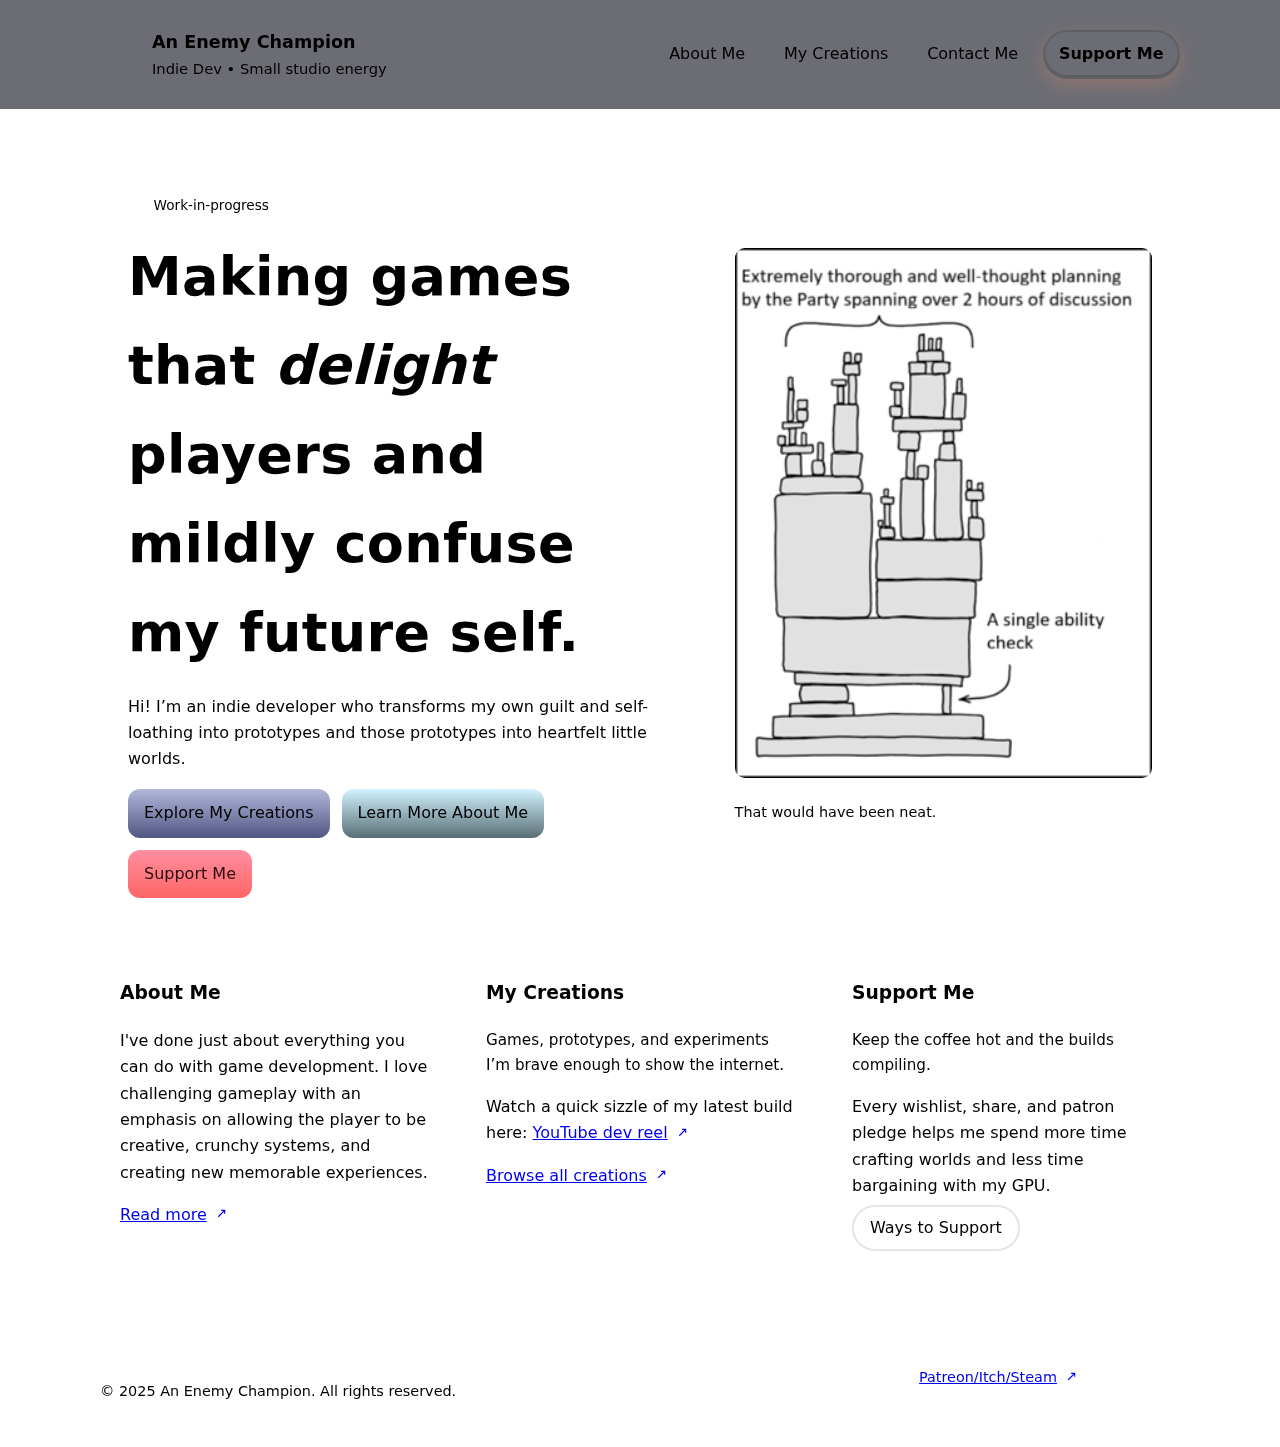
<file: index.html>
<!-- ========================= -->
<!-- FILE: index.html (Home)   -->
<!-- ========================= -->
<!doctype html>
<html lang="en">
<head>
  <meta charset="utf-8" />
  <meta name="viewport" content="width=device-width, initial-scale=1" />
  <title>An Enemy Champion — Indie Dev Portfolio</title>
  <link rel="stylesheet" href="styles.css" />
  <meta name="description" content="Playful, professional indie game developer. I make tiny worlds and large mistakes (lovingly)." />
</head>
<body>
  <header class="site-header">
    <div class="container navwrap">
      <a class="brand" href="index.html" aria-label="An Enemy Champion home">
        <div class="logo" aria-hidden="true"></div>
        <div>
          <div class="site-title">An Enemy Champion</div>
          <div class="site-tagline">Indie Dev • Small studio energy</div>
        </div>
      </a>
      <nav class="nav" aria-label="Primary">
        <a href="about.html">About Me</a>
        <a href="creations.html">My Creations</a>
        <a href="contact.html">Contact Me</a>
        <a class="btn-support" href="support.html">Support Me</a>
      </nav>
    </div>
  </header>

  <main class="container entry-content">
    <section class="hero mt3">
      <div class="card">
        <span class="badge"><span class="dot"></span> Work‑in‑progress</span>
        <h1>Making games that <em>delight</em> players and mildly confuse my future self.</h1>
        <p class="lede">Hi! I’m an indie developer who transforms my own guilt and self-loathing into prototypes and those prototypes into heartfelt little worlds.</p>
        <div class="cta-row mt2">
          <a class="btn btn-primary" href="creations.html" >Explore My Creations</a>
          <a class="btn" href="about.html">Learn More About Me</a>
          <a class="btn btn-support link-itch" href="support.html">Support Me</a>
        </div>
      </div>
      <div class="card">
        <div class="wp-block-image alignwide">
          <img src="assets/PartyPlanning.png" alt="One ability check can screw over hours of planning" />
        </div>
        <p class="small">That would have been neat.</p>
      </div>
    </section>

    <!-- Home previews (no Contact preview per request) -->
    <section class="mt4">
      <div class="grid cols-3">
        <article class="card">
          <h3>About Me</h3>
          <p class="meta"></p>
          <p>I've done just about everything you can do with game development. I love challenging gameplay with an emphasis on allowing the player to be creative, crunchy systems, and creating new memorable experiences.
          </p>
          <a class="external" href="about.html">Read more
            <svg xmlns="http://www.w3.org/2000/svg" viewBox="0 0 24 24" fill="currentColor" aria-hidden="true"><path d="M14 3h7v7h-2V6.41l-9.29 9.3-1.42-1.42 9.3-9.29H14V3z"/></svg>
          </a>
        </article>

        <article class="card">
          <h3>My Creations</h3>
          <p class="meta">Games, prototypes, and experiments I’m brave enough to show the internet.</p>
          <p>Watch a quick sizzle of my latest build here:
            <a href="https://www.youtube.com/watch?v=dQw4w9WgXcQ" target="_blank" rel="noopener" class="external">YouTube dev reel
            <svg xmlns="http://www.w3.org/2000/svg" viewBox="0 0 24 24" fill="currentColor"><path d="M14 3h7v7h-2V6.41l-9.29 9.3-1.42-1.42 9.3-9.29H14V3z"/></svg></a>
          </p>
          <a class="external" href="creations.html">Browse all creations
            <svg xmlns="http://www.w3.org/2000/svg" viewBox="0 0 24 24" fill="currentColor"><path d="M14 3h7v7h-2V6.41l-9.29 9.3-1.42-1.42 9.3-9.29H14V3z"/></svg>
          </a>
        </article>

        <article class="card">
          <h3>Support Me</h3>
          <p class="meta">Keep the coffee hot and the builds compiling.</p>
          <p>Every wishlist, share, and patron pledge helps me spend more time crafting worlds and less time bargaining with my GPU.</p>
          <a class="wp-block-button__link" href="support.html">Ways to Support</a>
        </article>
      </div>
    </section>
  </main>

  <footer class="site-footer">
    <div class="container grid cols-3">
      <div>
        <p class="small">© <span id="year">2025</span> An Enemy Champion. All rights reserved.</p>
      </div>
      <div>
      </div>
      <div class="small">
        <a href="support.html" class="external">Patreon/Itch/Steam
          <svg xmlns="http://www.w3.org/2000/svg" viewBox="0 0 24 24" fill="currentColor"><path d="M14 3h7v7h-2V6.41l-9.29 9.3-1.42-1.42 9.3-9.29H14V3z"/></svg>
        </a>
      </div>
    </div>
  </footer>
  <script src="script.js" defer></script>
</body>
</html>
</file>
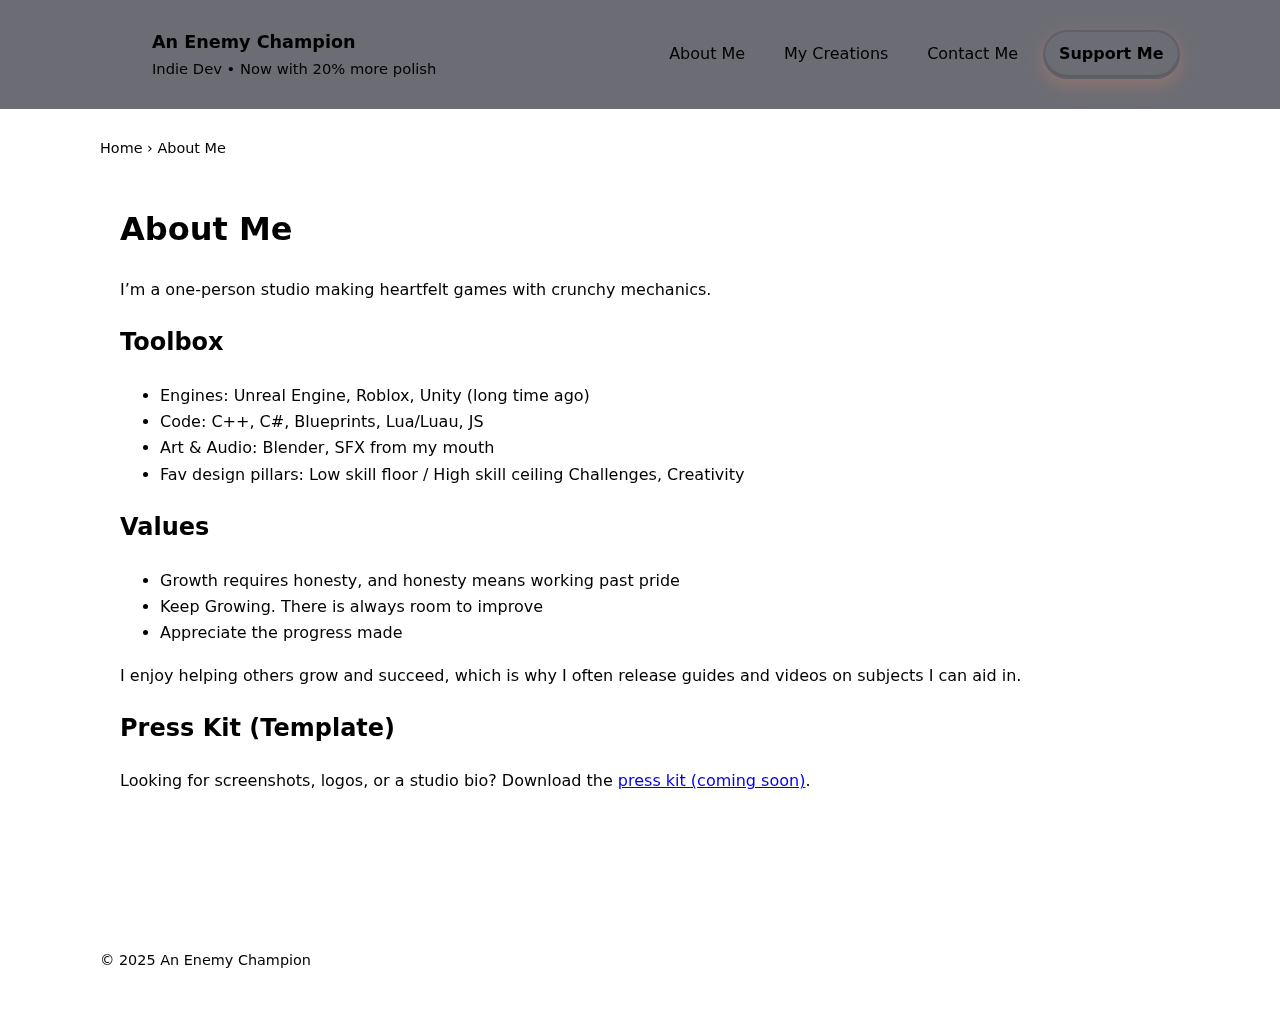
<file: about.html>
<!-- ========================= -->
<!-- FILE: about.html          -->
<!-- ========================= -->
<!doctype html>
<html lang="en">
<head>
  <meta charset="utf-8" />
  <meta name="viewport" content="width=device-width, initial-scale=1" />
  <title>About Me — An Enemy Champion</title>
  <link rel="stylesheet" href="styles.css" />
</head>
<body>
<header class="site-header">
  <div class="container navwrap">
    <a class="brand" href="index.html"><div class="logo"></div><div><div class="site-title">An Enemy Champion</div><div class="site-tagline">Indie Dev • Now with 20% more polish</div></div></a>
    <nav class="nav" aria-label="Primary">
      <a href="about.html" aria-current="page">About Me</a>
      <a href="creations.html">My Creations</a>
      <a href="contact.html">Contact Me</a>
      <a class="btn-support" href="support.html">Support Me</a>
    </nav>
  </div>
</header>
<main class="container entry-content">
  <nav class="breadcrumbs">Home › About Me</nav>
  <article class="card">
    <h1>About Me</h1>
    <p class="lede">I’m a one‑person studio making heartfelt games with crunchy mechanics.</p>
    <h2>Toolbox</h2>
    <ul>
      <li>Engines: Unreal Engine, Roblox, Unity (long time ago)</li>
      <li>Code: C++, C#, Blueprints, Lua/Luau, JS</li>
      <li>Art & Audio: Blender, SFX from my mouth</li>
      <li>Fav design pillars: Low skill floor / High skill ceiling Challenges, Creativity</li>
    </ul>

    <h2>Values</h2>
    <ul>
      <li>Growth requires honesty, and honesty means working past pride</li>
	  <li>Keep Growing. There is always room to improve</li>
	  <li>Appreciate the progress made</li>
    </ul>
	
	I enjoy helping others grow and succeed, which is why I often release guides and videos on subjects I can aid in.

    <h2>Press Kit (Template)</h2>
    <p>Looking for screenshots, logos, or a studio bio? Download the <a href="#" aria-disabled="true">press kit (coming soon)</a>.</p>
  </article>
</main>
<footer class="site-footer"><div class="container"><p class="small">© 2025 An Enemy Champion</p></div></footer>
<script src="script.js" defer></script>
</body>
</html>
</file>
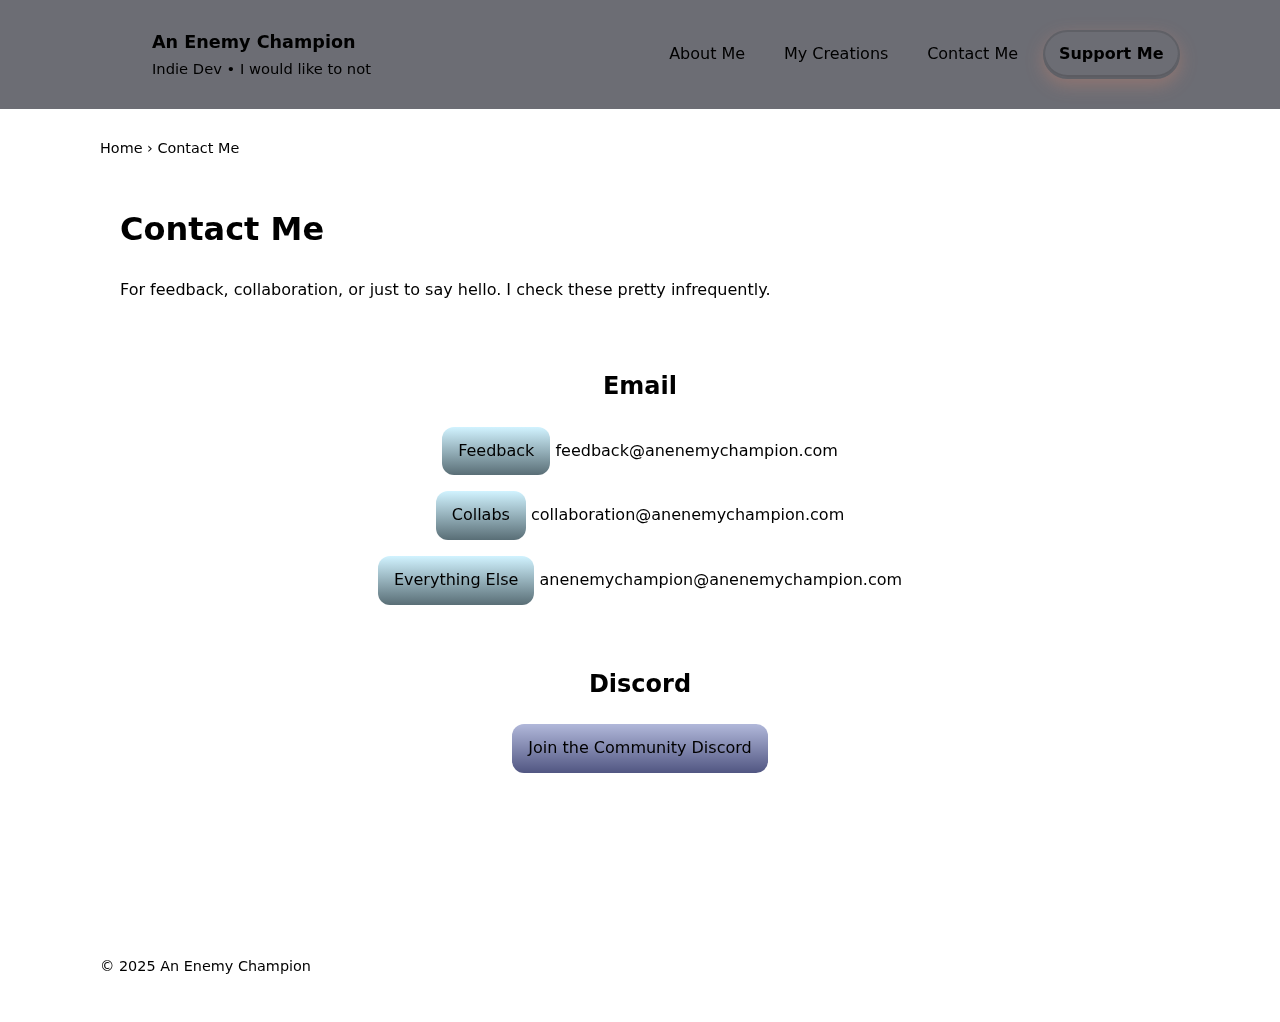
<file: contact.html>
<!-- ========================= -->
<!-- FILE: contact.html        -->
<!-- ========================= -->
<!doctype html>
<html lang="en">
<head>
  <meta charset="utf-8" />
  <meta name="viewport" content="width=device-width, initial-scale=1" />
  <title>Contact Me — An Enemy Champion</title>
  <link rel="stylesheet" href="styles.css" />
</head>
<body>
<header class="site-header">
  <div class="container navwrap">
    <a class="brand" href="index.html"><div class="logo"></div><div><div class="site-title">An Enemy Champion</div><div class="site-tagline">Indie Dev • I would like to not</div></div></a>
    <nav class="nav" aria-label="Primary">
      <a href="about.html">About Me</a>
      <a href="creations.html">My Creations</a>
      <a href="contact.html" aria-current="page">Contact Me</a>
      <a class="btn-support" href="support.html">Support Me</a>
    </nav>
  </div>
</header>
<main class="container entry-content">
  <nav class="breadcrumbs">Home › Contact Me</nav>
  <article class="card">
    <h1>Contact Me</h1>
		<p class="lede">For feedback, collaboration, or just to say hello. I check these pretty infrequently.</p>


		<section class="contact-block" style="display:grid; gap:24px; padding:28px; background:rgba(255,255,255,.04); border:1px solid var(--outline); border-radius:var(--radius); text-align:center;">
		<div>
		<h2>Email</h2>
		<p><a href="mailto:feedback@anenemychampion.com" class="btn">Feedback</a> feedback@anenemychampion.com</p>
		<p><a href="mailto:collaboration@anenemychampion.com" class="btn">Collabs</a> collaboration@anenemychampion.com</p>
		<p><a href="mailto:anenemychampion@anenemychampion.com" class="btn">Everything Else</a> anenemychampion@anenemychampion.com</p>
		</div>
		<div>
		<h2>Discord</h2>
		<p><a href="https://discord.com/invite/Qd6X36aYuJ" target="_blank" rel="noopener" class="btn btn-primary">Join the Community Discord</a></p>
		</div>
		</section>
    </form>
  </article>
</main>
<footer class="site-footer"><div class="container"><p class="small">© 2025 An Enemy Champion</p></div></footer>
<script src="script.js" defer></script>
</body>
</html>
</file>
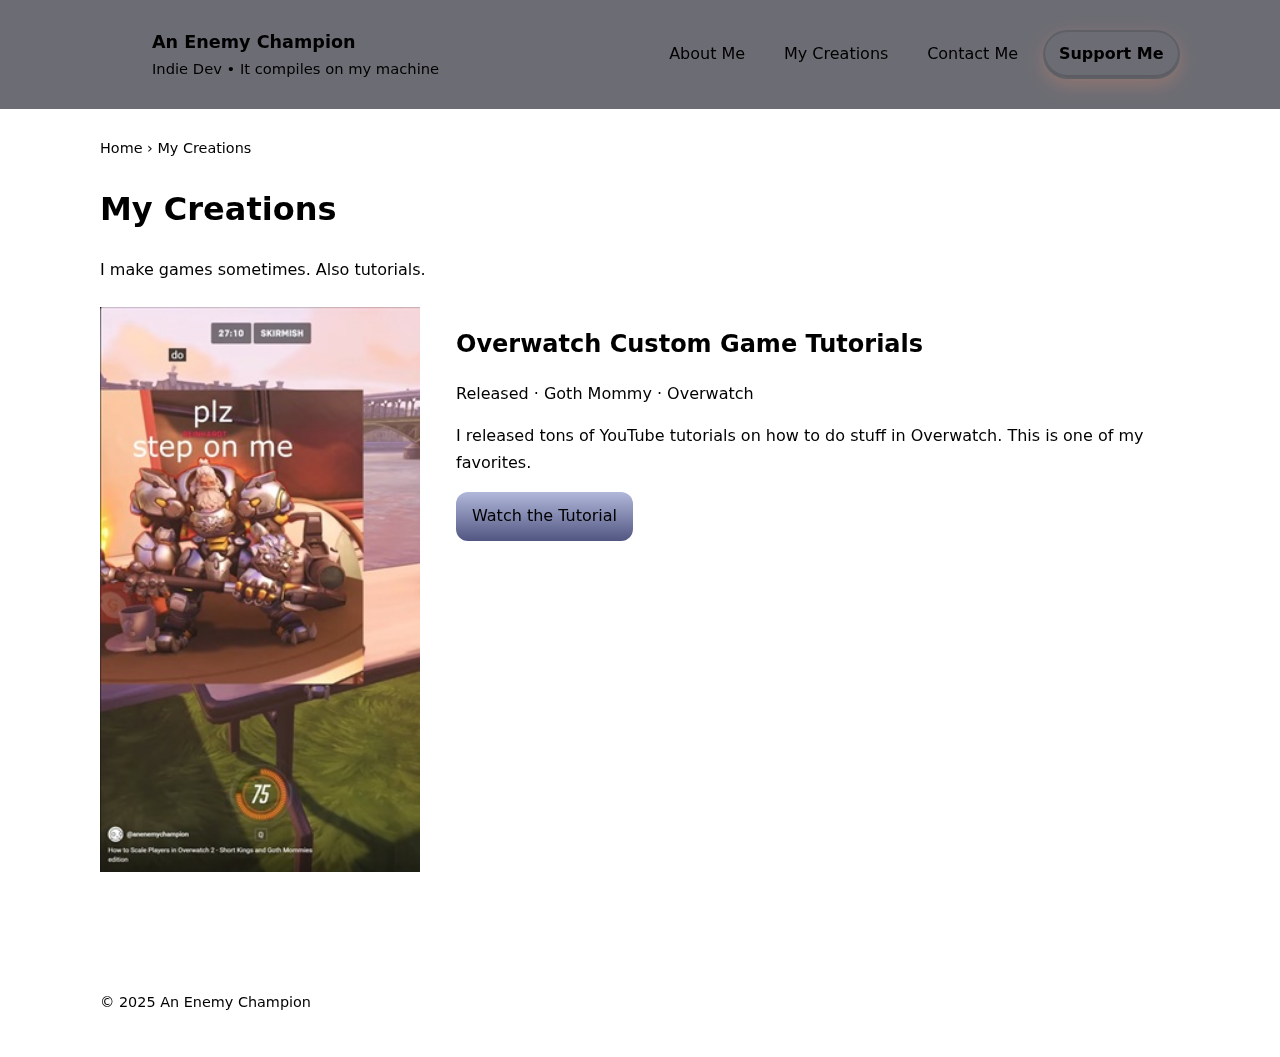
<file: creations.html>
<!-- ========================= -->
<!-- FILE: creations.html      -->
<!-- ========================= -->
<!doctype html>
<html lang="en">
<head>
  <meta charset="utf-8" />
  <meta name="viewport" content="width=device-width, initial-scale=1" />
  <title>My Creations — An Enemy Champion</title>
  <link rel="stylesheet" href="styles.css" />
</head>
<body>
<header class="site-header">
  <div class="container navwrap">
    <a class="brand" href="index.html"><div class="logo"></div><div><div class="site-title">An Enemy Champion</div><div class="site-tagline">Indie Dev • It compiles on my machine</div></div></a>
    <nav class="nav" aria-label="Primary">
      <a href="about.html">About Me</a>
      <a href="creations.html" aria-current="page">My Creations</a>
      <a href="contact.html">Contact Me</a>
      <a class="btn-support" href="support.html">Support Me</a>
    </nav>
  </div>
</header>
<main class="container entry-content">
  <nav class="breadcrumbs">Home › My Creations</nav>
  <h1>My Creations</h1>
  <p class="lede">I make games sometimes. Also tutorials.</p>

  <div class="creations-list mt3">
    <!-- Creation Item Template -->
    <!--
    <section class="creation">
      <div class="thumb"><img src="assets/REPLACE.jpg" alt="Screenshot for TITLE" /></div>
      <div class="body">
        <h2 class="m0">TITLE</h2>
        <p class="meta">STATUS · GENRE · ENGINE</p>
        <p>One‑sentence hook that makes people say “oh neat,” followed by a short paragraph with the fantasy and core loop.</p>
        <div class="actions">
          <a class="btn link-itch" href="https://REPLACE.itch.io/PROJECT" target="_blank" rel="noopener">Play on itch.io</a>
          <a class="btn link-steam" href="#" aria-disabled="true" title="Steam page coming soon">Wishlist on Steam (soon)</a>
          <a class="btn" href="https://example.com" target="_blank" rel="noopener">Website</a>
        </div>
      </div>
    </section>
    -->

    <!-- Example 1
    <section class="creation">
      <div class="thumb"><img src="assets/creature-courier.jpg" alt="A cozy night scene of a tiny courier creature crossing glowing mushrooms" /></div>
      <div class="body">
        <h2 class="m0">Creature Courier</h2>
        <p class="meta">In Development · Cozy Adventure · Unreal Engine</p>
        <p>Deliver whimsical packages across bioluminescent forests while balancing stamina, weather, and social favors. Think <em>Death Stranding</em> but you’re small, cute, and not chronically stressed.</p>
        <div class="actions">
          <a class="btn link-itch" href="#" aria-disabled="true">itch.io (soon)</a>
          <a class="btn link-steam" href="#" aria-disabled="true">Steam (wishlist template)</a>
        </div>
      </div>
    </section>
	-->

    <!-- Example 2 with video -->
    <section class="creation">
      <div class="thumb">
        <img src="assets/plzStepOnMe.jpg" alt="An image of an Overwatch custom game" />
      </div>
      <div class="body">
        <h2 class="m0">Overwatch Custom Game Tutorials</h2>
        <p class="meta">Released · Goth Mommy · Overwatch</p>
        <p>I released tons of YouTube tutorials on how to do stuff in Overwatch. This is one of my favorites.</p>
        <div class="actions">
          <a class="btn btn-primary" href="https://www.youtube.com/shorts/5W8v3y25E84" target="_blank" rel="noopener">Watch the Tutorial</a>
        </div>
      </div>
    </section>

    <!-- Example 3 (template heavy)
    <section class="creation">
      <div class="thumb"><img src="assets/placeholder.jpg" alt="Placeholder artwork" /></div>
      <div class="body">
        <h2 class="m0">Project: Untitled Frog RPG</h2>
        <p class="meta">Pitch · Turn‑based Tactics · Custom Engine</p>
        <p>Command a squad of valiant amphibians. Every ribbit counts. Systems‑first design with rich status effects and terrain interplay.</p>
        <div class="actions">
          <a class="btn" href="#" aria-disabled="true">Design Doc (private)</a>
          <a class="btn link-itch" href="#" aria-disabled="true">itch.io (future)</a>
          <a class="btn link-steam" href="#" aria-disabled="true">Steam (future)</a>
        </div>
      </div>
    </section>
	 -->
  </div>
</main>
<footer class="site-footer"><div class="container"><p class="small">© 2025 An Enemy Champion</p></div></footer>
<script src="script.js" defer></script>
</body>
</html>
</file>
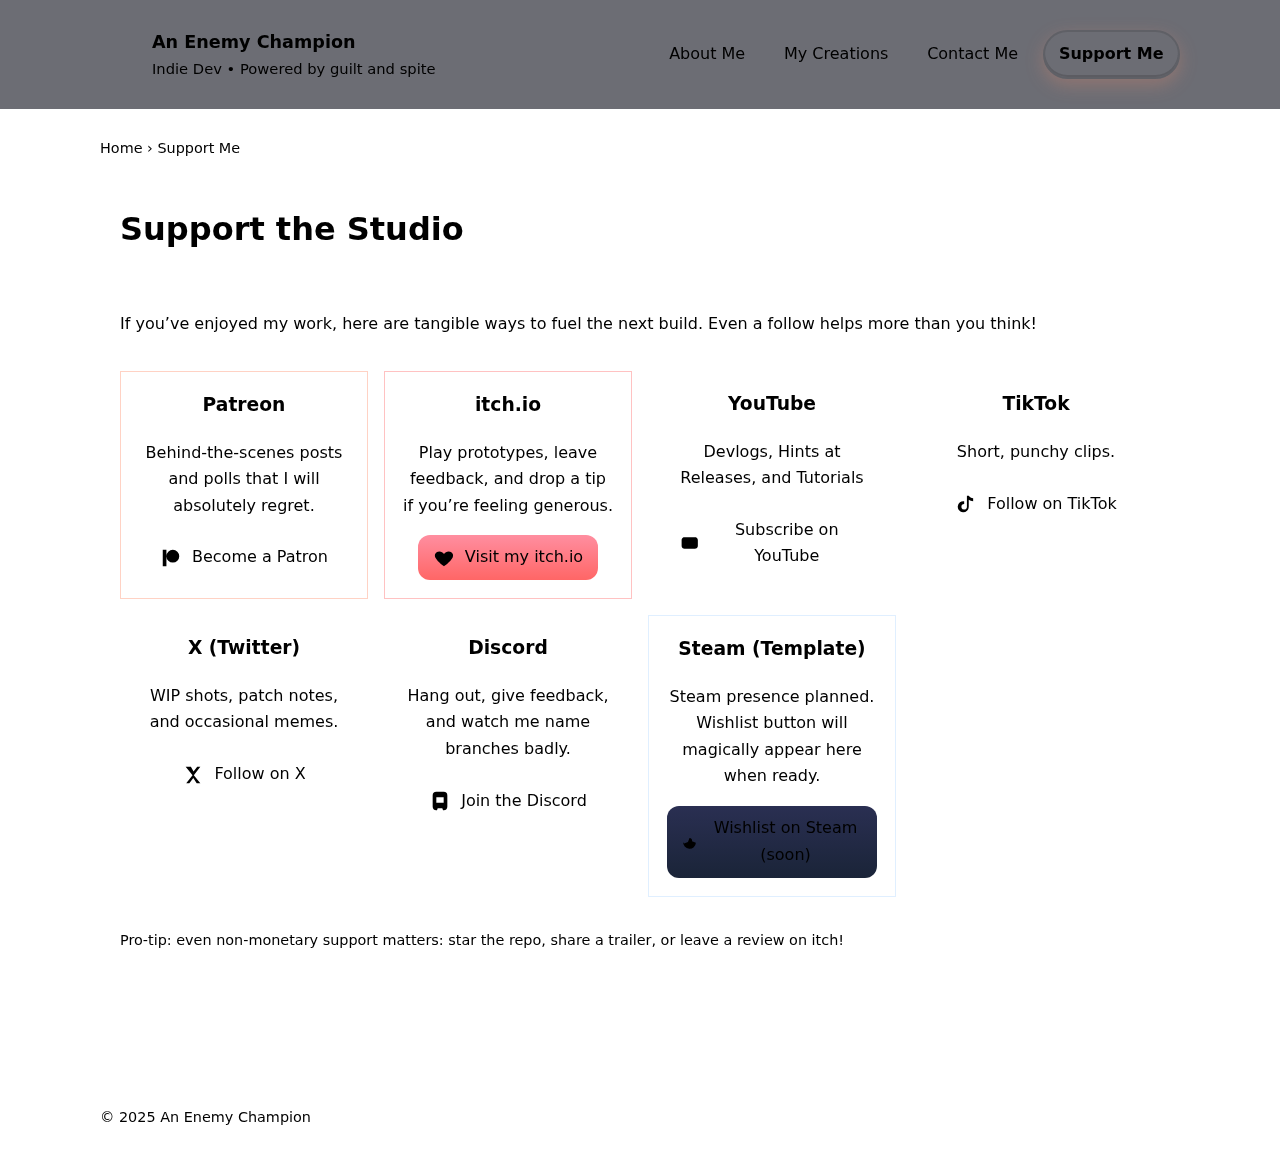
<file: support.html>
<!-- ========================= -->
<!-- FILE: support.html        -->
<!-- ========================= -->
<!doctype html>
<html lang="en">
<head>
  <meta charset="utf-8" />
  <meta name="viewport" content="width=device-width, initial-scale=1" />
  <title>Support Me — An Enemy Champion</title>
  <link rel="stylesheet" href="styles.css" />
</head>
<body>
<header class="site-header">
  <div class="container navwrap">
    <a class="brand" href="index.html"><div class="logo"></div><div><div class="site-title">An Enemy Champion</div><div class="site-tagline">Indie Dev • Powered by guilt and spite</div></div></a>
    <nav class="nav" aria-label="Primary">
      <a href="about.html">About Me</a>
      <a href="creations.html">My Creations</a>
      <a href="contact.html">Contact Me</a>
      <a class="btn-support" href="support.html" aria-current="page">Support Me</a>
    </nav>
  </div>
</header>
<main class="container entry-content">
  <nav class="breadcrumbs">Home › Support Me</nav>

  <section class="card support-hero">
    <h1>Support the Studio</h1>
    <p class="lede">If you’ve enjoyed my work, here are tangible ways to fuel the next build. Even a follow helps more than you think!</p>
    <div class="support-tiles">
      <article class="tile patreon">
        <h3>Patreon</h3>
        <p>Behind‑the‑scenes posts and polls that I will absolutely regret.</p>
        <a href="#" aria-disabled="true"> <!-- replace with your Patreon link -->
          <!-- Patreon icon -->
          <svg viewBox="0 0 24 24" fill="currentColor" aria-hidden="true"><path d="M3 3h4v18H3V3zm11 0a7 7 0 110 14 7 7 0 010-14z"/></svg>
          Become a Patron
        </a>
      </article>

      <article class="tile itchio">
        <h3>itch.io</h3>
        <p>Play prototypes, leave feedback, and drop a tip if you’re feeling generous.</p>
        <a class="link-itch" href="https://anenemychampion.itch.io/" aria-disabled="true"> <!-- replace with itch profile -->
          <!-- Itch heart-ish icon -->
          <svg viewBox="0 0 24 24" fill="currentColor" aria-hidden="true"><path d="M12 21s-6.716-4.62-9.33-9.33C.93 8.34 3.24 5 6.77 5 9.14 5 10.8 6.23 12 7.56 13.2 6.23 14.86 5 17.23 5c3.53 0 5.84 3.34 4.1 6.67C18.716 16.38 12 21 12 21z"/></svg>
          Visit my itch.io
        </a>
      </article>

      <article class="tile">
        <h3>YouTube</h3>
        <p>Devlogs, Hints at Releases, and Tutorials</p>
        <a href="https://www.youtube.com/@anenemychampion" aria-disabled="true">
          <svg viewBox="0 0 24 24" fill="currentColor" aria-hidden="true"><path d="M10 15l5.19-3L10 9v6zm12-6.5s0-3.5-3.5-3.5H5.5C2 5 2 8.5 2 8.5V15.5S2 19 5.5 19h13c3.5 0 3.5-3.5 3.5-3.5V8.5z"/></svg>
          Subscribe on YouTube
        </a>
      </article>

      <article class="tile">
        <h3>TikTok</h3>
        <p>Short, punchy clips.</p>
        <a href="https://www.tiktok.com/@anenemychampion" aria-disabled="true">
          <svg viewBox="0 0 24 24" fill="currentColor" aria-hidden="true"><path d="M15 3c1.2 1.6 2.8 2.6 4.8 2.7V9c-1.8 0-3.5-.6-4.8-1.6V15a6 6 0 11-5-5.9V12a3 3 0 103 3V3z"/></svg>
          Follow on TikTok
        </a>
      </article>

      <article class="tile">
        <h3>X (Twitter)</h3>
        <p>WIP shots, patch notes, and occasional memes.</p>
        <a href="https://x.com/AnEnemyChampion" aria-disabled="true">
          <svg viewBox="0 0 24 24" fill="currentColor" aria-hidden="true"><path d="M4 3l7.5 9.3L4.6 21H8l4.3-5.7L16 21h4l-7.1-8.8L20 3h-3.4l-4 5.3L9.7 3H4z"/></svg>
          Follow on X
        </a>
      </article>

      <article class="tile">
        <h3>Discord</h3>
        <p>Hang out, give feedback, and watch me name branches badly.</p>
        <a href="https://discord.com/invite/Qd6X36aYuJ" aria-disabled="true">
          <svg viewBox="0 0 24 24" fill="currentColor" aria-hidden="true"><path d="M20 6a4 4 0 00-4-4H8a4 4 0 00-4 4v12a4 4 0 004 4h.7l.8-2h5l.8 2h.7a4 4 0 004-4V6zM8 8h8v6H8V8z"/></svg>
          Join the Discord
        </a>
      </article>

      <article class="tile steam">
        <h3>Steam (Template)</h3>
        <p>Steam presence planned. Wishlist button will magically appear here when ready.</p>
        <a class="link-steam" href="#" aria-disabled="true">
          <svg viewBox="0 0 24 24" fill="currentColor" aria-hidden="true"><path d="M3 12a9 9 0 1017.99 1.03l-5.43-2.18A3.5 3.5 0 0012 6.5L9.82 12l-5.5 2A9 9 0 013 12z"/></svg>
          Wishlist on Steam (soon)
        </a>
      </article>
    </div>

    <p class="small">Pro‑tip: even non‑monetary support matters: star the repo, share a trailer, or leave a review on itch!</p>
  </section>
</main>
<footer class="site-footer"><div class="container"><p class="small">© 2025 An Enemy Champion</p></div></footer>
<script src="script.js" defer></script>
</body>
</html>
</file>
<file: styles.css>
﻿<!--

FILE: styles.css -->
/* =Theme Name: Pocket Lint (Indie) — WordPress‑ish
   Description: Playful, professional, inspirational & silly (self‑deprecating)
   Author: You
   Version: 1.0.0
==================================================== */
:root {
    --bg: #0f1221;
    --card: #171b2f;
    --ink: #e8ecff;
    --muted: #b8c0ff;
    --accent: #ff8f6b; /* salmon‑orange */
    --accent-ink: #351e17;
    --outline: rgba(255,255,255,0.18);
    --link: #a7d1ff;
    --link-hover: #d9ebff;
    --success: #57d39f;
    --warn: #ffd875;
    --shadow: 0 12px 30px rgba(0,0,0,0.35);
    --radius: 14px;
	--textonblue: #F1F0EA;
}

/* WordPress‑y typography & spacing */
html {
    scroll-behavior: smooth
}

body {
    margin: 0;
    font: 16px/1.65 system-ui, -apple-system, Segoe UI, Roboto, Ubuntu, Cantarell, "Helvetica Neue", Arial;
    color: var(--ink);
    background: radial-gradient(1200px 800px at 10% 0%, #131735 0%, var(--bg) 50%) fixed;
}

.container {
    max-width: 1080px;
    margin: 0 auto;
    padding: clamp(16px, 3vw, 28px)
}

.site-header {
    position: sticky;
    top: 0;
    z-index: 999;
    backdrop-filter: saturate(140%) blur(8px);
    background: rgba(10,12,24,.6);
    border-bottom: 1px solid var(--outline)
}

.brand {
    display: flex;
    gap: 12px;
    align-items: center;
    text-decoration: none;
    color: var(--ink)
}

    .brand .logo {
        width: 40px;
        height: 40px;
        border-radius: 10px;
        background: linear-gradient(135deg, var(--accent), #ffd1c3);
        box-shadow: var(--shadow)
    }

    .brand .title {
        font-weight: 800;
        letter-spacing: .2px
    }

.nav {
    display: flex;
    gap: 10px;
    flex-wrap: wrap;
    align-items: center
}

    .nav a {
        color: var(--muted);
        text-decoration: none;
        padding: .6rem .9rem;
        border-radius: 10px
    }

        .nav a:hover, .nav a:focus {
            color: var(--ink);
            background: rgba(255,255,255,.06);
            outline: none
        }

    .nav .btn-support {
        color: var(--accent-ink);
        background: var(--accent);
        border: 2px solid rgba(0,0,0,.12);
        box-shadow: inset 0 -2px 0 rgba(0,0,0,.15), 0 6px 18px rgba(255,143,107,.25);
        font-weight: 700;
        border-radius: 999px
    }

        .nav .btn-support:focus {
            outline: 3px solid #ffd9cd;
            outline-offset: 2px
        }

.navwrap {
    display: flex;
    justify-content: space-between;
    align-items: center;
    gap: 16px
}

.hero {
    display: grid;
    grid-template-columns: 1.1fr .9fr;
    gap: 28px;
    align-items: center
}

    .hero .card {
        background: var(--card);
        border: 1px solid var(--outline);
        border-radius: var(--radius);
        padding: 28px;
        box-shadow: var(--shadow)
    }

    .hero h1 {
        margin: .2em 0 .2em;
        font-size: clamp(32px, 5vw, 54px);
        letter-spacing: .3px
    }

    .hero p.lede {
        color: var(--muted)
    }

.cta-row {
    display: flex;
    gap: 12px;
    flex-wrap: wrap
}

.btn {
    display: inline-block;
    text-decoration: none;
    color: var(--ink);
    background: linear-gradient(180deg, #D1F3FF, #596E76);
    border: 1px solid var(--outline);
    border-radius: 12px;
    padding: .7rem 1rem
}

    .btn:hover {
		background: linear-gradient(180deg, #C1E3EE, #495E66);
    }

.btn-primary {
       background: linear-gradient(180deg, #b1b8da, #515682);
       color: var(--textonblue);
    border-color: #3a4277
}

    .btn-primary:hover {
       background: linear-gradient(180deg, #c1c8ea, #212652);
    }

/* Home previews */
.grid {
    display: grid;
    gap: 18px
}

    .grid.cols-3 {
        grid-template-columns: repeat(3,1fr)
    }

.card {
    background: var(--card);
    border: 1px solid var(--outline);
    border-radius: var(--radius);
    padding: 20px
}

    .card h3 {
        margin-top: 0
    }

    .card .meta {
        color: var(--muted);
        font-size: .95em
    }

/* WP block vibes */
.entry-content .alignwide {
    max-width: 1200px
}

.wp-block-image img {
    width: 100%;
    height: auto;
    border-radius: 10px
}

.wp-block-buttons {
    display: flex;
    gap: 12px;
    flex-wrap: wrap
}

.wp-block-button__link {
    background: var(--accent);
    color: var(--accent-ink);
    padding: .7rem 1rem;
    border-radius: 999px;
    text-decoration: none;
    border: 2px solid rgba(0,0,0,.1)
}

/* Creations list */
.creations-list {
    display: grid;
    gap: 24px
}

.creation {
    display: grid;
    grid-template-columns: 320px 1fr;
    gap: 18px;
    align-items: start;
    background: rgba(255,255,255,.02);
    border: 1px solid var(--outline);
    border-radius: var(--radius);
    overflow: hidden
}

    .creation .thumb {
        background: #0e1122
    }

        .creation .thumb img, .creation iframe {
            display: block;
            width: 100%;
            height: auto
        }

    .creation .body {
        padding: 18px
    }

    .creation .actions {
        display: flex;
        gap: 10px;
        flex-wrap: wrap
    }

.tag {
    display: inline-block;
    font-size: .8rem;
    color: #fff;
    background: #344;
    padding: .2rem .6rem;
    border-radius: 999px;
    border: 1px solid var(--outline)
}

/* Support page */
.support-hero {
    display: grid;
    gap: 18px
}

.support-tiles {
    display: grid;
    grid-template-columns: repeat(auto-fit, minmax(220px, 1fr));
    gap: 16px
}

.tile {
    background: var(--card);
    border: 1px solid var(--outline);
    border-radius: var(--radius);
    padding: 18px;
    text-align: center
}

    .tile a {
        display: inline-flex;
        gap: 10px;
        align-items: center;
        justify-content: center;
        text-decoration: none;
        color: var(--ink);
        border: 1px dashed var(--outline);
        border-radius: 12px;
        padding: .6rem .9rem
    }

        .tile a:hover {
            background: rgba(255,255,255,.05)
        }

    .tile svg {
        width: 22px;
        height: 22px
    }

    .tile.patreon {
        border: 1px solid rgba(255,143,107,.4)
    }

    .tile.itchio {
        border: 1px solid rgba(255, 102, 102, .4)
    }

    .tile.steam {
        border: 1px solid rgba(167, 209, 255, .35)
    }

/* Footer */
.site-footer {
    margin-top: 48px;
    border-top: 1px solid var(--outline);
    color: var(--muted)
}

    .site-footer .grid {
        grid-template-columns: 2fr 1fr 1fr
    }

.small {
    font-size: .9em
}

/* Responsive */
@media (max-width: 960px) {
    .hero {
        grid-template-columns: 1fr
    }

    .grid.cols-3 {
        grid-template-columns: 1fr;
    }

    .creation {
        grid-template-columns: 1fr
    }
}

/* Focus rings */
:where(a, button, input, textarea, select):focus {
    outline: 2px solid var(--link);
    outline-offset: 2px
}

/* Utility */
.m0 {
    margin: 0
}

.mt0 {
    margin-top: 0
}

.mt1 {
    margin-top: 8px
}

.mt2 {
    margin-top: 16px
}

.mt3 {
    margin-top: 24px
}

.mt4 {
    margin-top: 32px
}

.center {
    text-align: center
}

/* Cute flourish */
.badge {
    display: inline-flex;
    gap: 8px;
    align-items: center;
    background: rgba(255,255,255,.08);
    border: 1px solid var(--outline);
    padding: .3rem .6rem;
    border-radius: 999px;
    font-size: .85rem
}

    .badge .dot {
        width: 8px;
        height: 8px;
        background: var(--success);
        border-radius: 999px
    }

/* External link styles */
.external {
    display: inline-flex;
    align-items: center;
    gap: .4rem
}

    .external svg {
        width: 14px;
        height: 14px
    }

/* Contact form (non‑functional template) */
form .row {
    display: grid;
    grid-template-columns: 1fr 1fr;
    gap: 12px
}

    form .row.single {
        grid-template-columns: 1fr
    }

label {
    display: block;
    font-weight: 600;
    margin: .4rem 0
}

input, textarea {
    width: 100%;
    background: #0b0e1e;
    color: var(--ink);
    border: 1px solid var(--outline);
    border-radius: 10px;
    padding: .7rem .8rem
}

textarea {
    min-height: 140px;
    resize: vertical
}

button[type=submit] {
    background: var(--accent);
    color: var(--accent-ink);
    border: 2px solid rgba(0,0,0,.15);
    padding: .8rem 1rem;
    border-radius: 12px;
    font-weight: 700
}

/* WordPress‑y breadcrumbs placeholder */
.breadcrumbs {
    color: var(--muted);
    font-size: .9em
}

/* Steam & Itch stylings */
.link-itch {
    background: linear-gradient(180deg, #ff8ea0, #ff6666);
    color: #290d11;
    border: none
}

.link-steam {
    background: linear-gradient(180deg, #2a2f52, #1a2438);
    color: #e8f2ff;
    border: 1px solid #3a4277
}

/* Support button fun pulse (enhanced by JS but safe without) */
.btn-support[data-boost] {
    position: relative
}

    .btn-support[data-boost]::after {
        content: "";
        position: absolute;
        inset: -4px;
        border-radius: 999px;
        border: 2px solid rgba(255,143,107,.35);
        opacity: .6
    }
	
    .link-itch:hover {
       background: linear-gradient(180deg, #df6e90, #df4646);
    }


/* "Looks like WordPress" details */
header .site-title {
    font-size: 1.1rem;
    font-weight: 700
}

header .site-tagline {
    font-size: .92rem;
    color: var(--muted)
}
</file>
